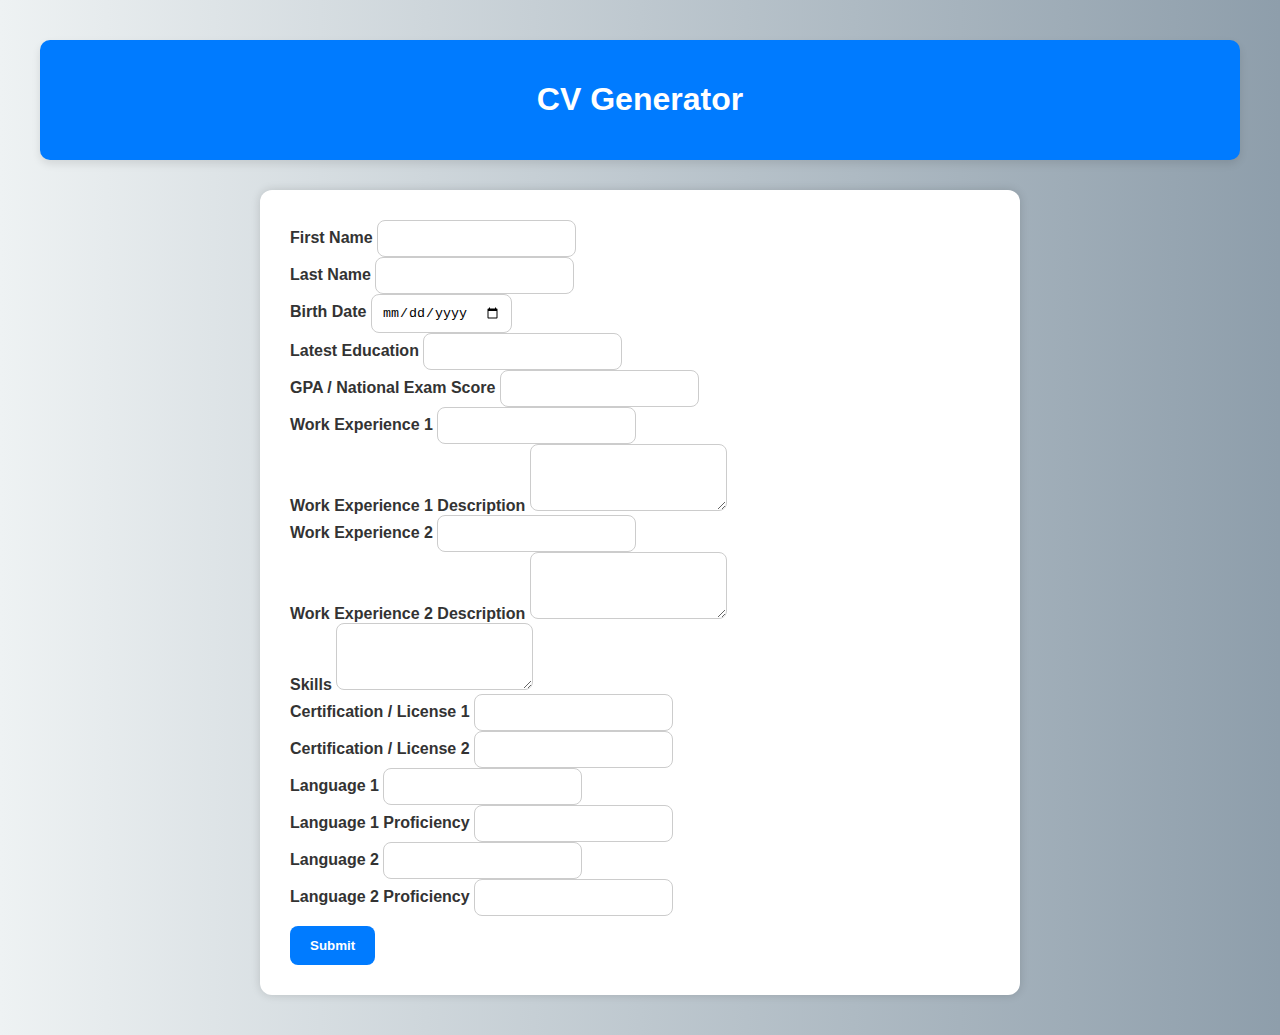
<file: index.html>
<!DOCTYPE html>
<html lang="en">
  <head>
    <link rel="stylesheet" href="stylesheet.css" />
    <meta charset="UTF-8" />
    <meta name="viewport" content="width=device-width, initial-scale=1.0" />
    <title>CV Generator</title>

    <link
      href="https://cdn.jsdelivr.net/npm/bootstrap@5.3.7/dist/css/bootstrap.min.css"
      rel="stylesheet"
      integrity="sha384-LN+7fdVzj6u52u30Kp6M/trliBMCMKTyK833zpbD+pXdCLuTusPj697FH4R/5mcr"
      crossorigin="anonymous"
    />

  </head>

  <body>
    <header>
      <h1>CV Generator</h1>
    </header>

    <form>
      <div class="mb-3">
        <label for="firstName" class="form-label">First Name</label>
        <input type="text" class="form-control" id="firstName" />
      </div>
      <div class="mb-3">
        <label for="lastName" class="form-label">Last Name</label>
        <input type="text" class="form-control" id="lastName" />
      </div>
      <div class="mb-3">
        <label for="birthDate" class="form-label">Birth Date</label>
        <input type="date" class="form-control" id="birthDate" />
      </div>
      <div class="mb-3">
        <label for="latestEducation" class="form-label">Latest Education</label>
        <input type="text" class="form-control" id="latestEducation" />
      </div>
      <div class="mb-3">
        <label for="gpa" class="form-label">GPA / National Exam Score</label>
        <input type="text" class="form-control" id="gpa" />
      </div>
      <div class="mb-3">
        <label for="workExperienceOne" class="form-label"
          >Work Experience 1</label
        >
        <input type="text" class="form-control" id="workExperienceOne" />
      </div>
      <div class="mb-3">
        <label for="workExperienceOneDesc" class="form-label"
          >Work Experience 1 Description</label
        >
        <textarea
          class="form-control"
          id="workExperienceOneDesc"
          rows="3"
        ></textarea>
      </div>
      <div class="mb-3">
        <label for="workExperienceTwo" class="form-label"
          >Work Experience 2</label
        >
        <input type="text" class="form-control" id="workExperienceTwo" />
      </div>
      <div class="mb-3">
        <label for="workExperienceTwoDesc" class="form-label"
          >Work Experience 2 Description</label
        >
        <textarea
          class="form-control"
          id="workExperienceTwoDesc"
          rows="3"
        ></textarea>
      </div>
      <div class="mb-3">
        <label for="skillList" class="form-label">Skills</label>
        <textarea class="form-control" id="skillList" rows="3"></textarea>
      </div>
      <div class="mb-3">
        <label for="certAndLicenses" class="form-label"
          >Certification / License 1</label
        >
        <input type="text" class="form-control" id="certAndLicenses" />
      </div>
      <div class="mb-3">
        <label for="certAndLicenses2" class="form-label"
          >Certification / License 2</label
        >
        <input type="text" class="form-control" id="certAndLicenses2" />
      </div>
      <div class="mb-3">
        <label for="languageOne" class="form-label">Language 1</label>
        <input type="text" class="form-control" id="languageOne" />
      </div>
      <div class="mb-3">
        <label for="languageOneProficiency" class="form-label"
          >Language 1 Proficiency</label
        >
        <input type="text" class="form-control" id="languageOneProficiency" />
      </div>
      <div class="mb-3">
        <label for="languageTwo" class="form-label">Language 2</label>
        <input type="text" class="form-control" id="languageTwo" />
      </div>
      <div class="mb-3">
        <label for="languageTwoProficiency" class="form-label"
          >Language 2 Proficiency</label
        >
        <input type="text" class="form-control" id="languageTwoProficiency" />
      </div>

      <button type="submit" class="btn btn-primary">Submit</button>
    </form>

    <script
      src="https://cdn.jsdelivr.net/npm/bootstrap@5.3.7/dist/js/bootstrap.bundle.min.js"
      integrity="sha384-ndDqU0Gzau9qJ1lfW4pNLlhNTkCfHzAVBReH9diLvGRem5+R9g2FzA8ZGN954O5Q"
      crossorigin="anonymous"
    ></script>

    <script src="./script.js"></script>
  </body>
</html>
</file>
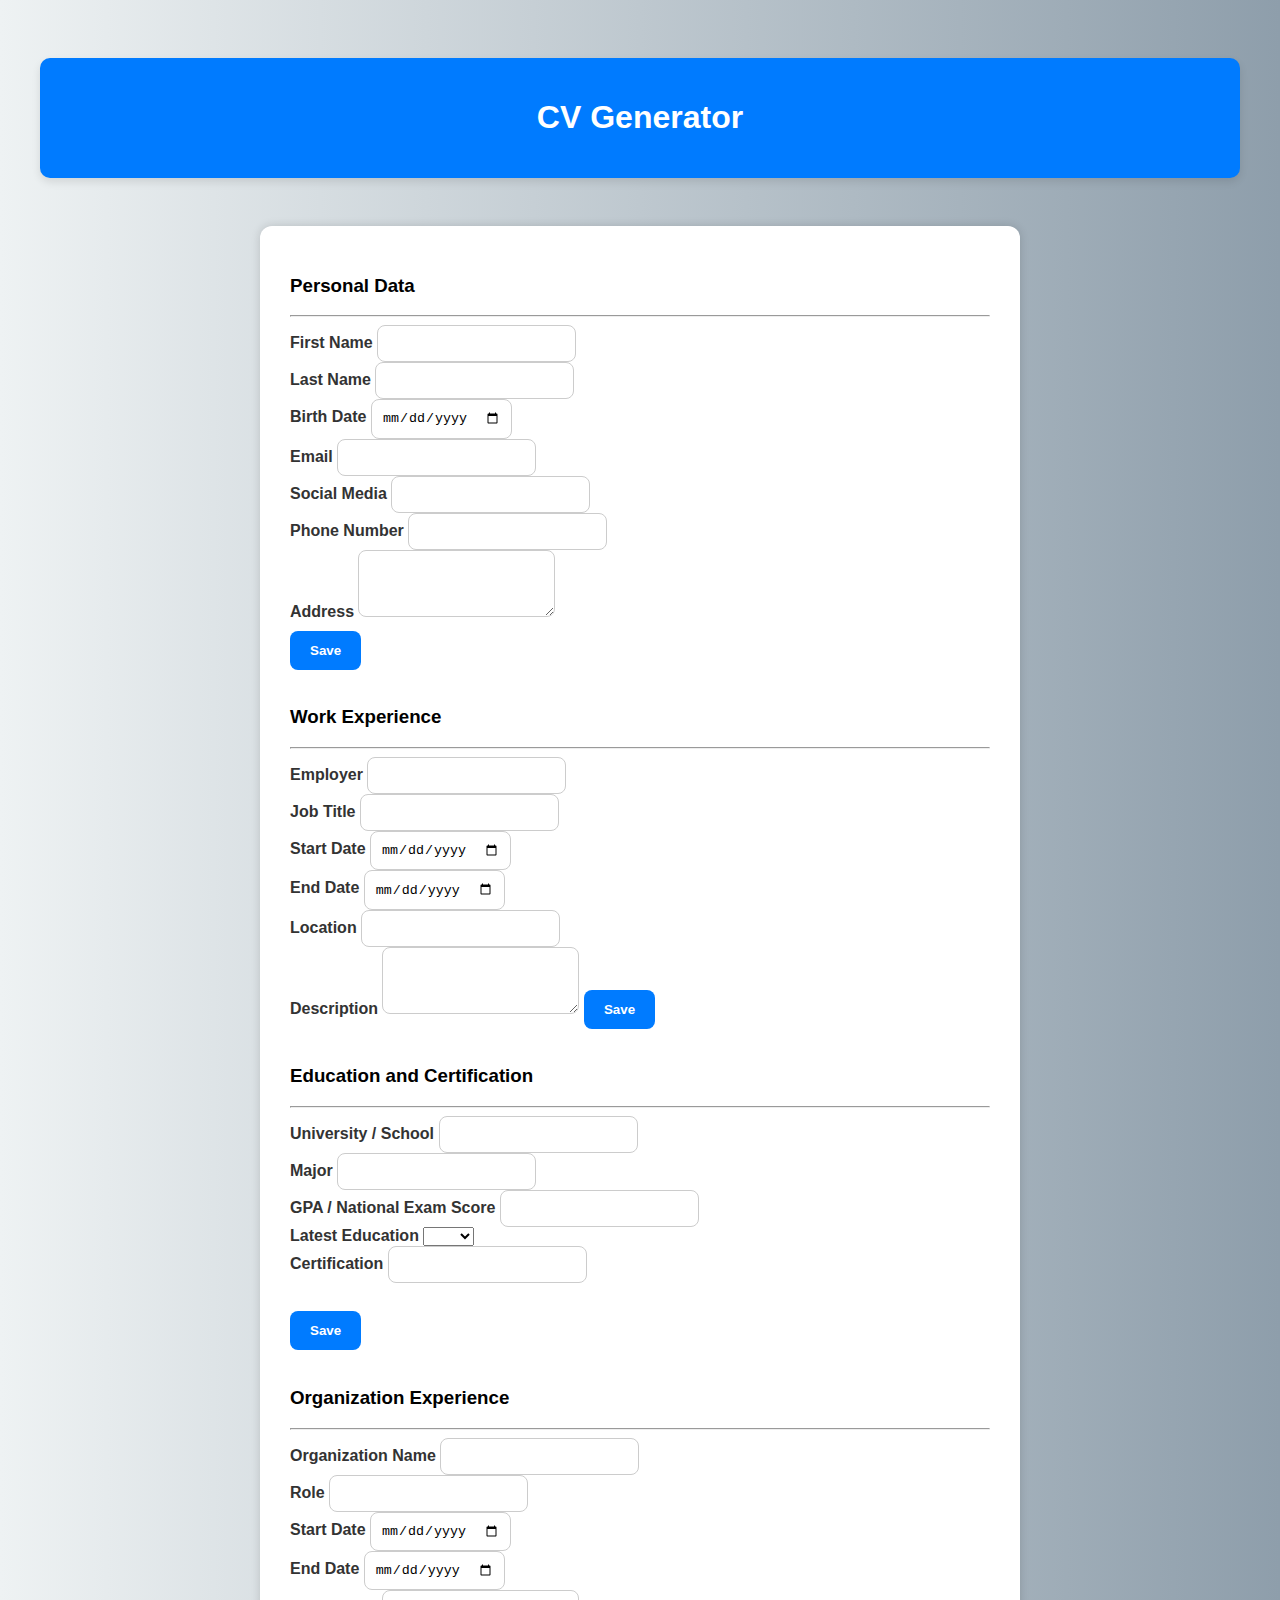
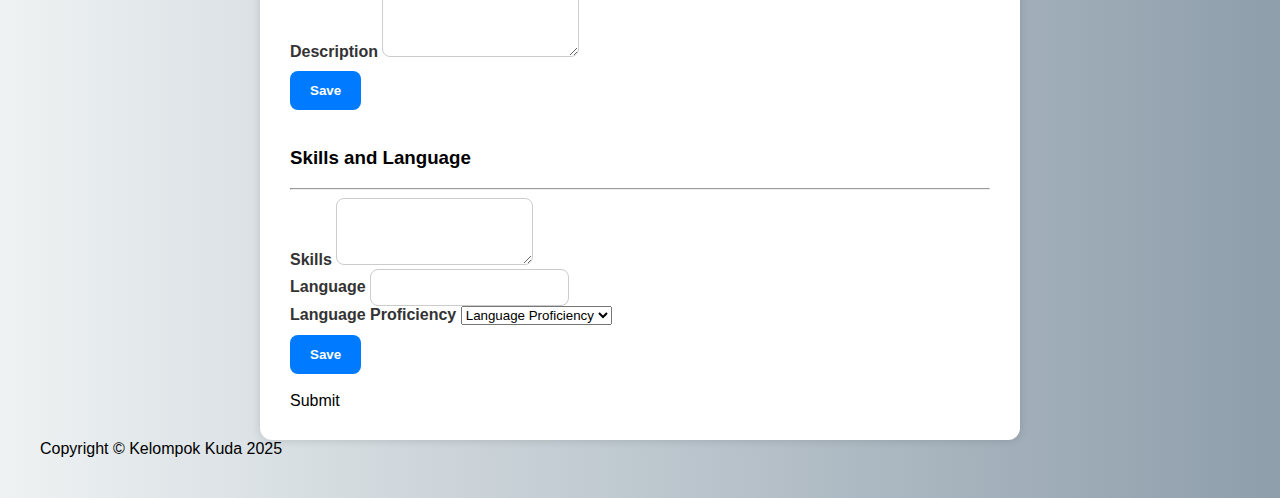
<file: cv-generator.html>
<!DOCTYPE html>
<html lang="en">
  <head>
    <link rel="stylesheet" href="stylesheet.css" />
    <meta charset="UTF-8" />
    <meta name="viewport" content="width=device-width, initial-scale=1.0" />
    <title>CV Generator</title>
    <link
      href="https://cdn.jsdelivr.net/npm/bootstrap@5.3.7/dist/css/bootstrap.min.css"
      rel="stylesheet"
      integrity="sha384-LN+7fdVzj6u52u30Kp6M/trliBMCMKTyK833zpbD+pXdCLuTusPj697FH4R/5mcr"
      crossorigin="anonymous"
    />
  </head>

  <body class="bg-info-subtle px-auto py-auto mx-auto my-auto">
    <br />
    <header class="container-md text-bg-primary p-3 rounded-3 shadow">
      <h1 class="text-center">CV Generator</h1>
    </header>
    <br />
    <form>
      <div class="container-md" id="firstRow">
        <div class="row">
          <div class="col-md-6">
            <div
              id="personalDataContainer"
              class="container-md bg-secondary-subtle p-2 rounded-3 shadow"
            >
              <h3 class="text-center">Personal Data</h3>
              <hr class="" />
              <div class="row">
                <div class="mb-3 col">
                  <label for="firstName" class="form-label">First Name</label>
                  <input type="text" class="form-control" id="firstName" />
                </div>
                <div class="mb-3 col px-auto mx-auto">
                  <label for="lastName" class="form-label">Last Name</label>
                  <input type="text" class="form-control" id="lastName" />
                </div>
              </div>
              <div class="row">
                <div class="mb-3 col">
                  <label for="birthDate" class="form-label">Birth Date</label>
                  <input type="date" class="form-control" id="birthDate" />
                </div>
                <div class="mb-3 col">
                  <label for="email" class="form-label">Email</label>
                  <input type="email" class="form-control" id="email" />
                </div>
              </div>
              <div class="row">
                <div class="mb-3 col">
                  <label for="social-media" class="form-label"
                    >Social Media</label
                  >
                  <input type="text" class="form-control" id="socialMedia" />
                </div>
                <div class="mb-3 col">
                  <label for="phone-number" class="form-label"
                    >Phone Number</label
                  >
                  <input type="text" class="form-control" id="phoneNumber" />
                </div>
              </div>
              <div class="row">
                <div class="col">
                  <label for="address" class="form-label">Address</label>
                  <textarea
                    type="text"
                    class="form-control"
                    id="address"
                    rows="3"
                  ></textarea>
                </div>
              </div>
              <button
                class="btn btn-primary mb-3 mt-3"
                id="btn-sv-pd"
                onclick="createDataPD(event)"
              >
                Save
              </button>
            </div>
            <br />
          </div>
          <div class="col md-6">
            <div
              id="workExpContainer"
              class="container-md bg-secondary-subtle p-2 rounded-3 shadow"
            >
              <h3 class="text-center">Work Experience</h3>
              <hr />
              <div class="row">
                <div class="mb-3 col">
                  <label for="workExpEmployer" class="form-label"
                    >Employer</label
                  >
                  <input
                    type="text"
                    class="form-control"
                    id="workExpEmployer"
                  />
                </div>

                <div class="col">
                  <label for="workExpTitle" class="form-label">Job Title</label>
                  <input type="text" class="form-control" id="workExpTitle" />
                </div>
              </div>

              <div class="row">
                <div class="mb-3 col">
                  <label for="workExpStart" class="form-label"
                    >Start Date</label
                  >
                  <input type="date" class="form-control" id="workExpStart" />
                </div>
                <div class="mb-3 col">
                  <label for="workExpEnd" class="form-label">End Date</label>
                  <input type="date" class="form-control" id="workExpEnd" />
                </div>
              </div>
              <div class="mb-3 col">
                <label for="workLocation" class="form-label">Location</label>
                <input type="text" class="form-control" id="workLocation" />
              </div>
              <div class="mb-3">
                <label for="workExperienceDesc" class="form-label"
                  >Description</label
                >
                <textarea
                  class="form-control"
                  id="workExperienceDesc"
                  rows="3"
                ></textarea>
                <button
                  class="btn btn-primary mb-3 mt-3"
                  onclick="createDataExp(event)"
                >
                  Save
                </button>
              </div>
            </div>
          </div>
        </div>
      </div>
      <br />

      <div class="container-md" id="secondRow">
        <div class="row g-4">
          <div class="col-md-6">
            <div
              id="educationContainer"
              class="container-md bg-secondary-subtle p-2 rounded-3 shadow"
            >
              <h3 class="text-center">Education and Certification</h3>
              <hr />
              <div class="row">
                <div class="mb-3 col">
                  <label for="schoolName" class="form-label"
                    >University / School</label
                  >
                  <input type="text" class="form-control" id="schoolName" />
                </div>
                <div class="col">
                  <label for="major" class="form-label">Major</label>
                  <input type="text" class="form-control" id="major" />
                </div>
              </div>
              <div class="row">
                <div class="mb-3 col">
                  <label for="gpa" class="form-label"
                    >GPA / National Exam Score</label
                  >
                  <input type="number" class="form-control" id="gpa" />
                </div>
                <div class="mb-3 col">
                  <label for="latestEducation" class="form-label"
                    >Latest Education</label
                  >
                  <select
                    class="form-select"
                    aria-label=".form-select-sm latestEducation"
                    id="selectEducation"
                  >
                    <option selected></option>
                    <option value="S3">S3</option>
                    <option value="S2">S2</option>
                    <option value="S1">S1</option>
                    <option value="SMA">SMA</option>
                  </select>
                </div>
              </div>

              <div class="mb-3">
                <label for="certAndLicenses" class="form-label"
                  >Certification</label
                >
                <input type="text" class="form-control" id="certAndLicenses" />
              </div>
              <br />
              <button
                class="btn btn-primary mb-3 mt-3"
                onclick="createDataEducation(event)"
              >
                Save
              </button>
            </div>
          </div>
          <br />
          <div class="col md-6">
            <div
              id="orgExpContainer"
              class="container-md bg-secondary-subtle p-2 rounded-3 shadow"
            >
              <h3 class="text-center">Organization Experience</h3>
              <hr />
              <div class="row">
                <div class="col">
                  <label for="orgName" class="form-label"
                    >Organization Name</label
                  >
                  <input type="text" class="form-control" id="orgName" />
                </div>
                <div class="mb-3 col">
                  <label for="orgRole" class="form-label">Role</label>
                  <input type="text" class="form-control" id="orgRole" />
                </div>
              </div>

              <div class="row">
                <div class="mb-3 col">
                  <label for="orgStart" class="form-label">Start Date</label>
                  <input type="date" class="form-control" id="orgStart" />
                </div>
                <div class="mb-3 col">
                  <label for="orgEnd" class="form-label">End Date</label>
                  <input type="date" class="form-control" id="orgEnd" />
                </div>
              </div>

              <div class="mb-3">
                <label for="orgExpDesc" class="form-label">Description</label>
                <textarea
                  class="form-control"
                  id="orgExpDesc"
                  rows="3"
                ></textarea>
              </div>
              <button
                class="btn btn-primary mb-3 mt-3"
                onclick="createDataOrg(event)"
              >
                Save
              </button>
            </div>
          </div>
        </div>
      </div>
      <br />
      <div class="container-md" id="thirdRow">
        <div class="row g-4">
          <div class="col md-6">
            <div
              class="container-md bg-secondary-subtle p-2 rounded-3 shadow"
              id="skillsandLanguageContainer"
            >
              <h3 class="text-center">Skills and Language</h3>
              <hr />
              <div class="mb-3">
                <label for="skillList" class="form-label">Skills</label>
                <textarea
                  class="form-control"
                  id="skillList"
                  rows="3"
                ></textarea>
              </div>

              <div class="mb-3">
                <label for="language" class="form-label">Language</label>
                <input type="text" class="form-control" id="language" />
              </div>
              <div class="mb-3">
                <label for="languageProficiency" class="form-label"
                  >Language Proficiency</label
                >
                <select
                  class="form-select"
                  aria-label=".form-select-sm languageProficiency"
                  id="languageProficiency"
                >
                  <option selected>Language Proficiency</option>
                  <option value="Native">Native</option>
                  <option value="Fluent">Fluent</option>
                  <option value="Advanced">Advanced</option>
                  <option value="Intermediate">Intermediate</option>
                  <option value="Beginner">Beginner</option>
                </select>
              </div>
              <button
                class="btn btn-primary mb-3 mt-3"
                onclick="createDataSL(event)"
              >
                Save
              </button>
            </div>
          </div>
        </div>
      </div>
      <br />
      <div id="submitButton" class="container-md d-flex justify-content-end">
        <a onclick="AllData(event)" type="submit" class="btn btn-primary"
          >Submit</a
        >
      </div>
    </form>
    <footer class="text-center">Copyright &copy; Kelompok Kuda 2025</footer>
    <script
      src="https://cdn.jsdelivr.net/npm/bootstrap@5.3.7/dist/js/bootstrap.bundle.min.js"
      integrity="sha384-ndDqU0Gzau9qJ1lfW4pNLlhNTkCfHzAVBReH9diLvGRem5+R9g2FzA8ZGN954O5Q"
      crossorigin="anonymous"
    ></script>
    <script src="./script.js"></script>
  </body>
</html>
</file>
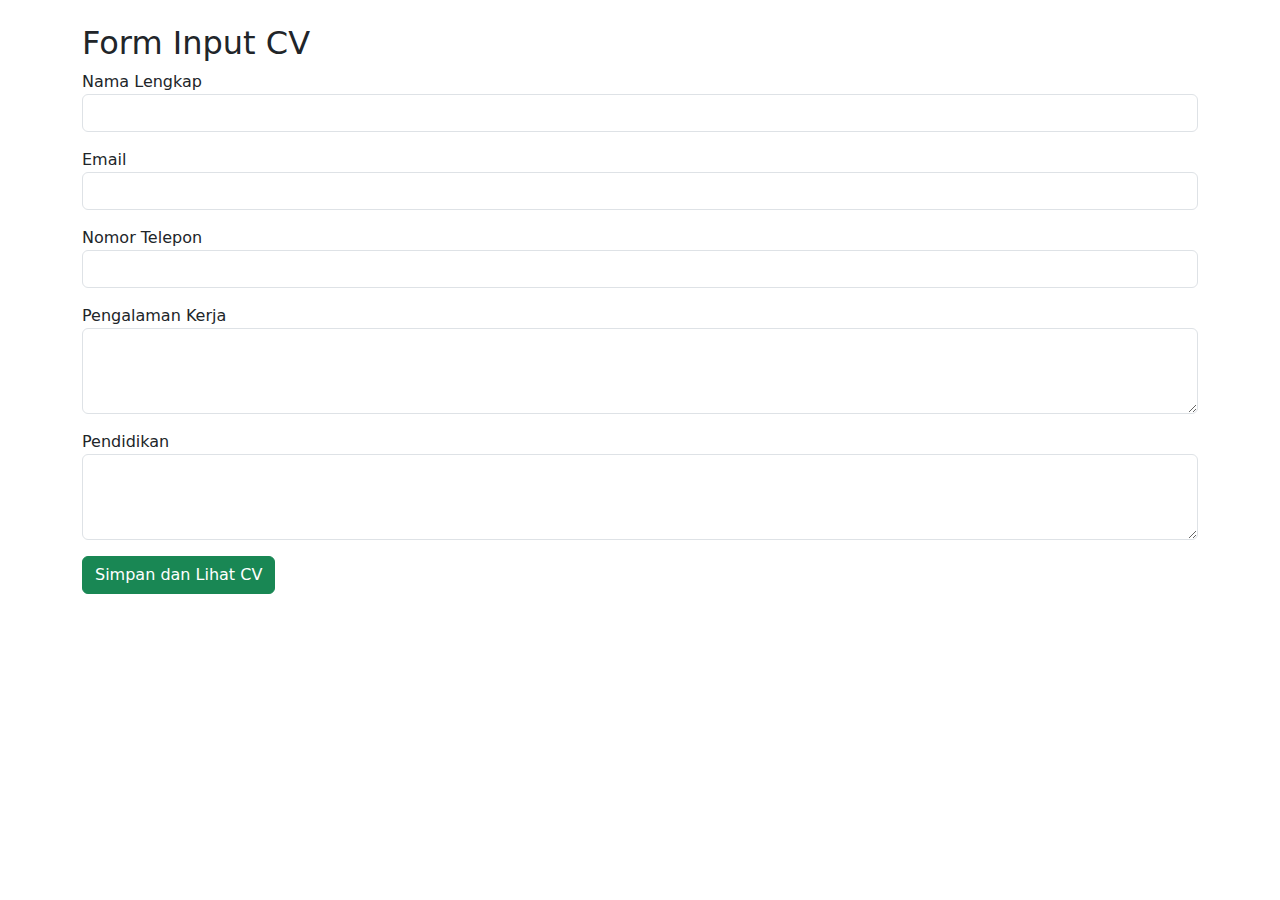
<file: form_html.html>
<!DOCTYPE html>
<html lang="id">
<head>
  <meta charset="UTF-8">
  <title>Form Input CV</title>
  <link href="https://cdn.jsdelivr.net/npm/bootstrap@5.3.0/dist/css/bootstrap.min.css" rel="stylesheet">
</head>
<body class="container mt-4">

  <h2>Form Input CV</h2>
  <form id="cvForm">
    <div class="mb-3">
      <label>Nama Lengkap</label>
      <input type="text" id="nama" class="form-control" required>
    </div>
    <div class="mb-3">
      <label>Email</label>
      <input type="email" id="email" class="form-control" required>
    </div>
    <div class="mb-3">
      <label>Nomor Telepon</label>
      <input type="text" id="telepon" class="form-control">
    </div>
    <div class="mb-3">
      <label>Pengalaman Kerja</label>
      <textarea id="pengalaman" class="form-control" rows="3"></textarea>
    </div>
    <div class="mb-3">
      <label>Pendidikan</label>
      <textarea id="pendidikan" class="form-control" rows="3"></textarea>
    </div>
    <button type="submit" class="btn btn-success">Simpan dan Lihat CV</button>
  </form>

  <script src="script.js"></script>
</body>
</html>
</file>
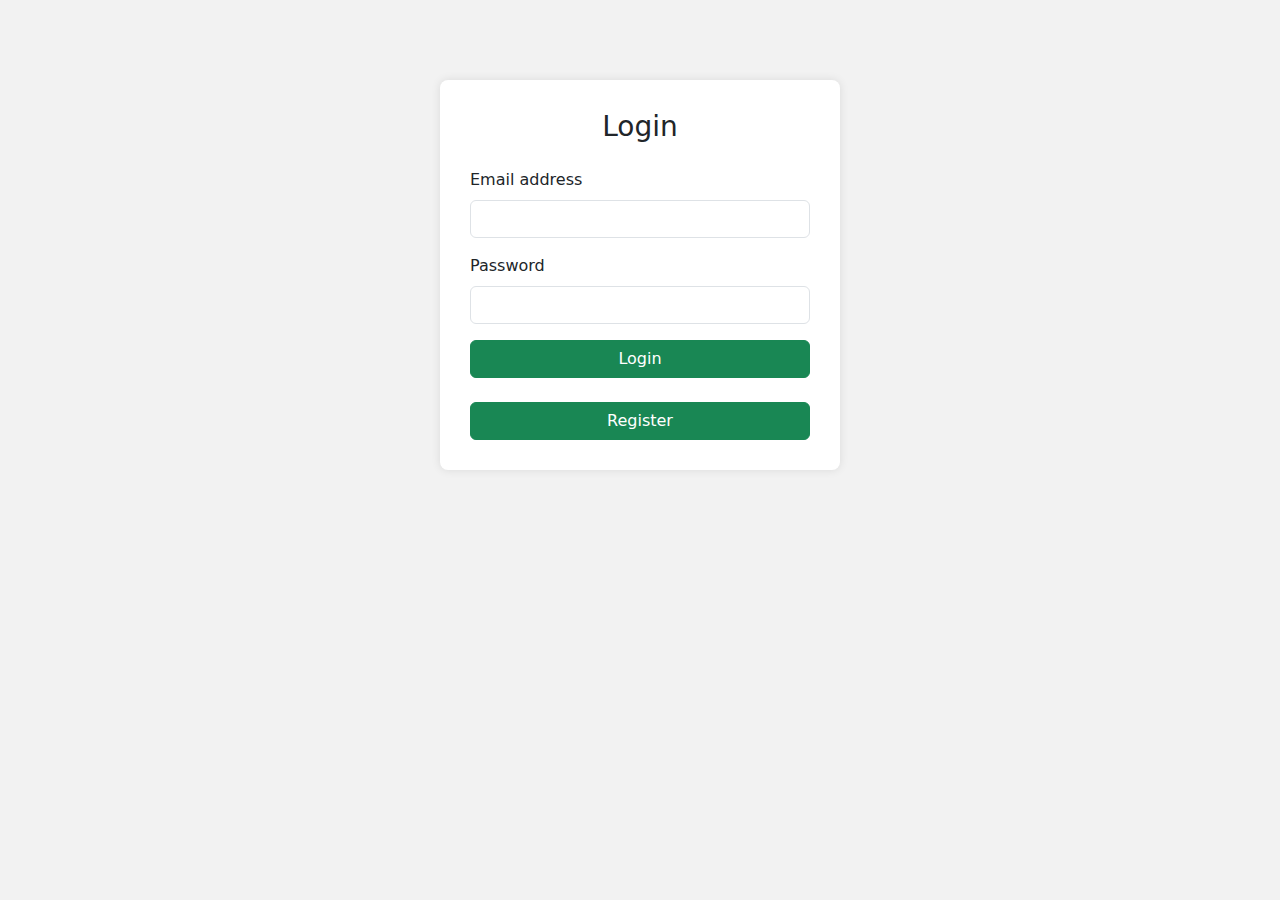
<file: login.html>
<!DOCTYPE html>
<html lang="id">
  <head>
    <meta charset="UTF-8" />
    <title>Login Page</title>
    <link
      href="https://cdn.jsdelivr.net/npm/bootstrap@5.3.0/dist/css/bootstrap.min.css"
      rel="stylesheet"
    />
    <style>
      body {
        background-color: #f2f2f2;
      }
      .register-container {
        max-width: 400px;
        margin: 80px auto;
        background: #fff;
        padding: 30px;
        border-radius: 8px;
        box-shadow: 0 0 10px rgba(0, 0, 0, 0.1);
      }
    </style>
  </head>
  <body>
    <div class="register-container">
      <h3 class="text-center mb-4">Login</h3>
      <form id="loginForm">
        <div class="mb-3">
          <label for="regEmail" class="form-label">Email address</label>
          <input type="email" class="form-control" id="regEmail" required />
        </div>
        <div class="mb-3">
          <label for="regPassword" class="form-label">Password</label>
          <input
            type="password"
            class="form-control"
            id="regPassword"
            required
          />
        </div>

        <div id="regMessage" class="mb-3 text-danger"></div>
        <div><button type="submit" class="btn btn-success w-100">Login</button></div>
        <br>
        <div>
          <a href="./register.html" type="submit" class="btn btn-success w-100"
            >Register</a
          >
        </div>
      </form>
    </div>

    <script src="login.js"></script>
  </body>
</html>
</file>
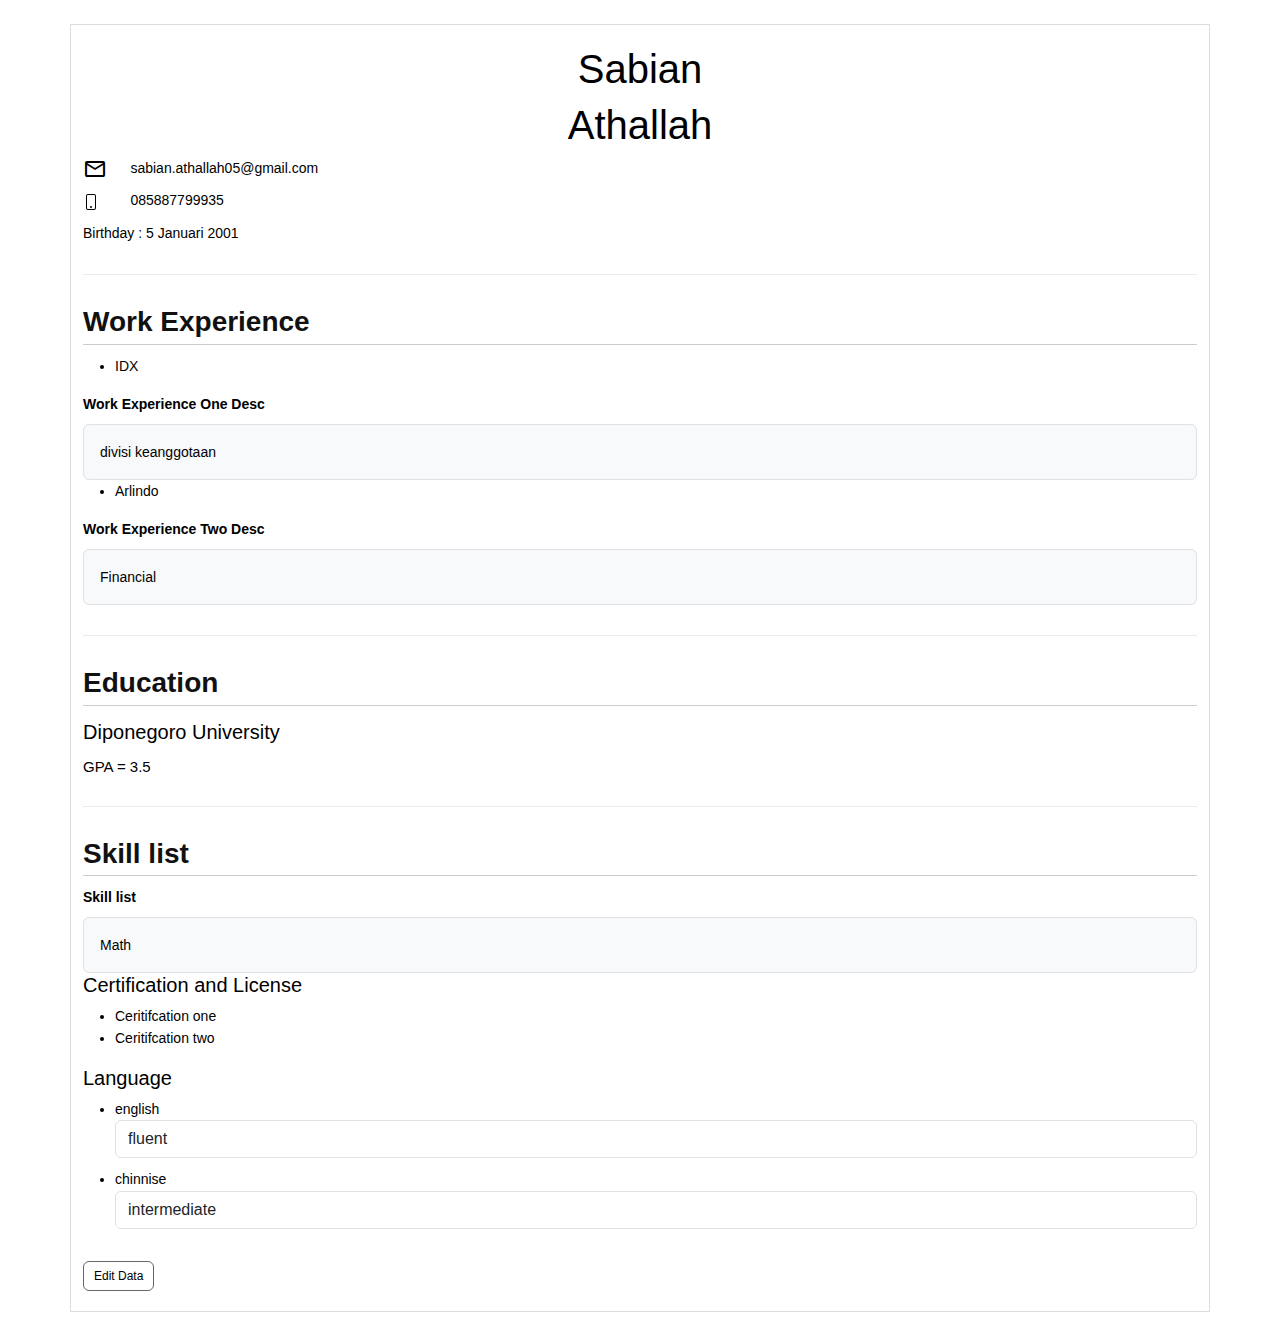
<file: Output.html>
<!-- <!DOCTYPE html>
<html lang="en">

<head>

    <link rel="script" href="script.js" />
    <meta charset="UTF-8" />
    <meta name="viewport" content="width=device-width, initial-scale=1.0" />
    <title>CV Generator</title>

</head> -->


<!DOCTYPE html>
<html lang="id">

<head>
  <meta charset="UTF-8">
  <title>Output CV</title>
  <link href="https://cdn.jsdelivr.net/npm/bootstrap@5.3.0/dist/css/bootstrap.min.css" rel="stylesheet">
  <link rel="stylesheet" href="Output_styling.css">
  
<link rel="stylesheet" href="https://fonts.googleapis.com/css2?family=Material+Symbols+Outlined:opsz,wght,FILL,GRAD@24,400,0,0&icon_names=mail" />



</head>

<body class="container my-4">

  <div class="container text-center " >
    <div class="row">
      <div class="col">

      </div>
      <div class="col">
        <h1 class="inputData" id="firstName">FirstName</h1>
        <h1 class="inputData" id="lastName">Lastname</h1>

      </div>
      <div class="col">

      </div>
    </div>
  </div>

  <!-- <div class="float-start">Float start on all viewport sizes</div><br>
<div class="float-end">Float end on all viewport sizes</div><br>
<div class="float-none">Don’t float on all viewport sizes</div> -->

  <div class="row">
    <div class="col">
     <div class="row">
      <div class="col-md-1">
        <span class="material-symbols-outlined">mail</span>
      </div>
      <div class="col-md-4">
        <p  class="inputData" id="email"> </p>
      </div>
      <div class="col-md-7"></div>
     </div>
    </div>
    <div class="col">

    </div>
  </div>
 <div>
      </div>
      <div class="row">
    <div class="col">
     <div class="row">
      <div class="col-md-1">
        <svg xmlns="http://www.w3.org/2000/svg" width="16" height="16" fill="currentColor" class="bi bi-phone" viewBox="0 0 16 16">
  <path d="M11 1a1 1 0 0 1 1 1v12a1 1 0 0 1-1 1H5a1 1 0 0 1-1-1V2a1 1 0 0 1 1-1zM5 0a2 2 0 0 0-2 2v12a2 2 0 0 0 2 2h6a2 2 0 0 0 2-2V2a2 2 0 0 0-2-2z"/>
  <path d="M8 14a1 1 0 1 0 0-2 1 1 0 0 0 0 2"/>
</svg>
      </div>
      <div class="col-md-4">
        <p  class="inputData" id="telepon"> </p>
      </div>
      <div class="col-md-7"></div>
     </div>
    </div>
    <div class="col">

    </div>
  </div>
 <div>
      </div>

  <!-- <p class="inputData">Phone: <span id="telepon"></span></p> -->
  <p class="inputData">Birthday : <span id="birthDate"></span></p>
  <hr>

  <h3>Work Experience</h3>
  <ul>
    <li class="inputData" id="workExperienceOne">workExperienceOne</li>
  </ul>
  <div class="mb-2 fw-bold">Work Experience One Desc</div>
  <div class="border p-3 rounded bg-light" class="inputData" id="workExperienceOneDesc">

  </div>
  <!-- <h3>Work Experience</h3> -->
  <ul>
    <li class="inputData" id="workExperienceTwo">workExperienceTwo</li>
  </ul>
  <div class="mb-2 fw-bold">Work Experience Two Desc</div>
  <div class="border p-3 rounded bg-light" class="inputData" id="workExperienceTwoDesc">

  </div>
  <hr>

  <h3>Education</h3>
  <p style="font-size: 20px;"class="inputData" id="latestEducation">latestEducation</p>
  <p>
  <h5 style="font-size: 15px;">GPA = <span id="gpa"></span></h5>
  </p>
  <hr>

  <h3>Skill list</h3>
  <div class="mb-2 fw-bold">Skill list</div>
  <div class="border p-3 rounded bg-light" class="inputData" id="skillList">

  </div>
  <h5>Certification and License</h5>
  <ul>
    <li class="inputData" id="certAndLicenses">certAndLicenses</li>
    <li class="inputData" id="certAndLicenses2">certAndLicenses2</li>
  </ul>
  <h5>Language</h5>
  <ul>
    <li class="inputData" id="languageOne">languageOne</li>
    <p type="text" class="form-control" class="inputData" id="languageOneProficiency">languageOneProficiency</p>
    <li class="inputData" id="languageTwo">languageTwo</li>
    <p type="text" class="form-control" class="inputData" id="languageTwoProficiency">languageTwoProficiency</p>
  </ul>

  <a href="form.html" class="btn btn-secondary mt-3">Edit Data</a>

  <script src="script.js"></script>
  <script src="Output_script.js"></script>
</body>

</html>
</file>
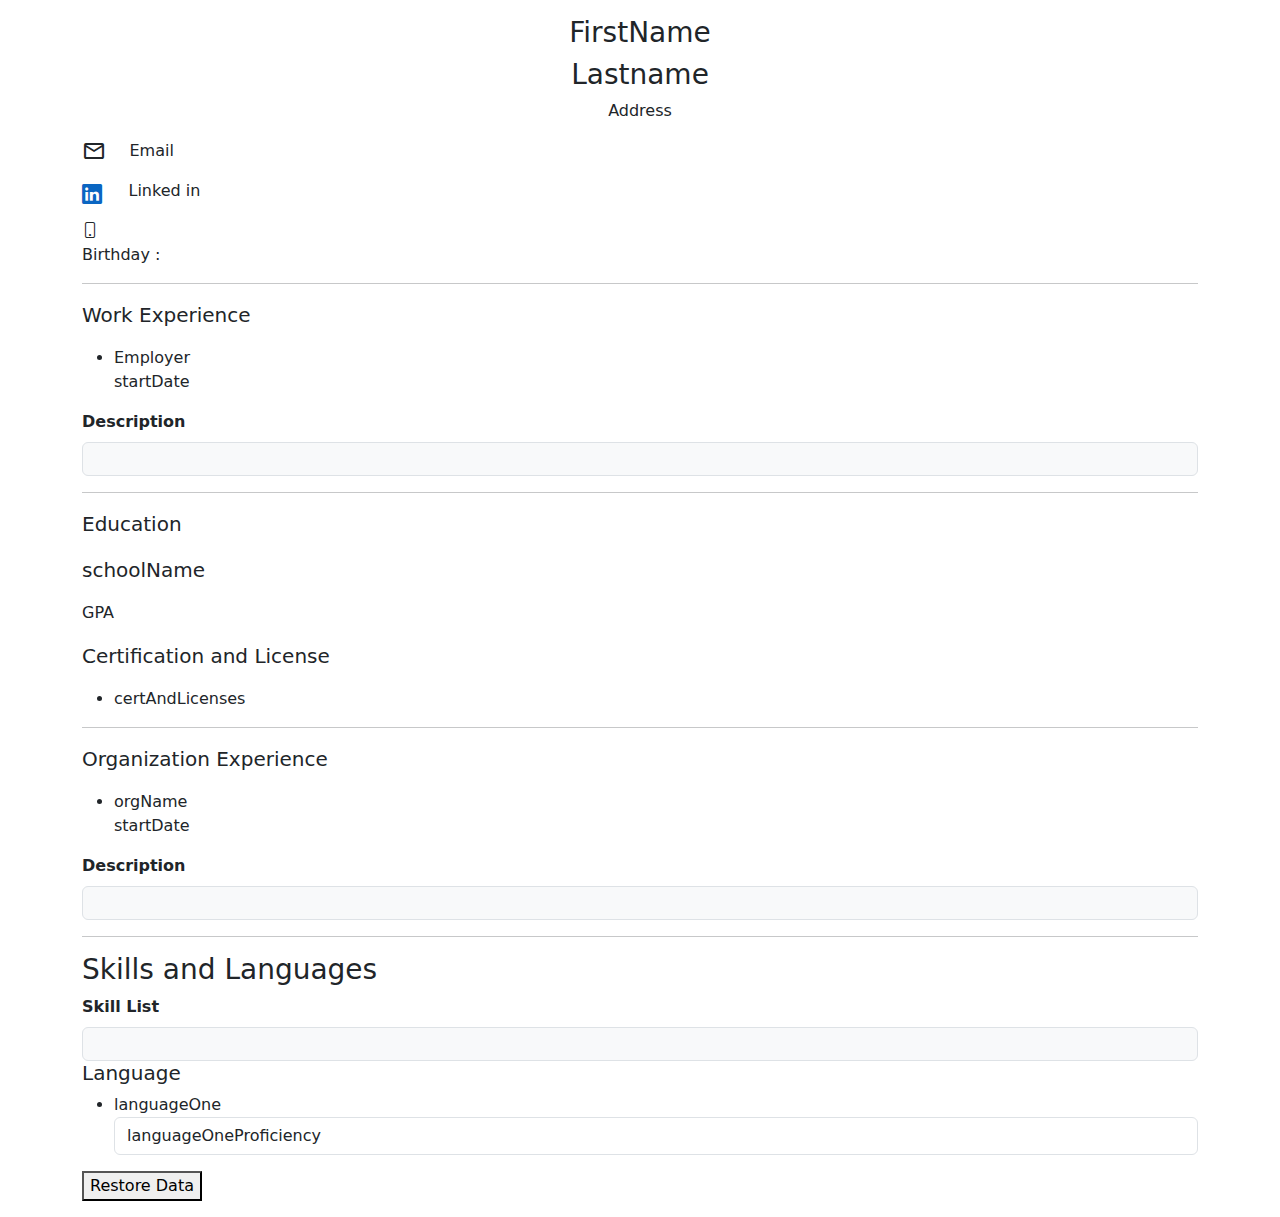
<file: output.html>
<!DOCTYPE html>
<html lang="id">
  <head>
    <meta charset="UTF-8" />
    <title>Output CV</title>
    <link
      href="https://cdn.jsdelivr.net/npm/bootstrap@5.3.0/dist/css/bootstrap.min.css"
      rel="stylesheet"
    />
    <!-- <link rel="stylesheet" href="Output_styling.css"> -->

    <link
      rel="stylesheet"
      href="https://fonts.googleapis.com/css2?family=Material+Symbols+Outlined:opsz,wght,FILL,GRAD@24,400,0,0&icon_names=mail"
    />
    <link
      rel="stylesheet"
      href="https://cdn.jsdelivr.net/npm/bootstrap-icons@1.10.5/font/bootstrap-icons.css"
    />
  </head>

  <body class="container-lg my-3" id="edit-data">
    <div class="container text-center">
      <div class="row">
        <div class="col">
          <h3 class="mx-auto" id="firstName">FirstName</h3>
          <h3 class="inputData" id="lastName">Lastname</h3>
        </div>
        <div class="" id="address"><p>Address</p></div>
      </div>
    </div>

    <div class="row">
      <div class="col">
        <div class="row">
          <div class="col-sm-1">
            <span class="material-symbols-outlined">mail</span>
          </div>
          <div class="col-sm-4">
            <p class="inputData" id="email">Email</p>
          </div>
          <div class="col-md-7"></div>
        </div>
      </div>
      <div class="col"></div>
      <div class="row">
        <div class="col">
          <div class="row">
            <div class="col-sm-1">
              <i
                class="bi bi-linkedin"
                style="font-size: 20px; color: #0a66c2"
              ></i>
            </div>
            <div class="col-sm-4">
              <p class="inputData" id="socialMedia">Linked in</p>
            </div>
            <div class="col-md-7"></div>
          </div>
        </div>
        <div class="col"></div>
      </div>
    </div>

    <div class="row">
      <div class="col">
        <div class="row">
          <div class="col-sm-1">
            <span
              xmlns="http://www.w3.org/2000/svg"
              width="16"
              height="16"
              fill="currentColor"
              class="bi bi-phone"
              viewBox="0 0 16 16"
            >
              <path
                d="M11 1a1 1 0 0 1 1 1v12a1 1 0 0 1-1 1H5a1 1 0 0 1-1-1V2a1 1 0 0 1 1-1zM5 0a2 2 0 0 0-2 2v12a2 2 0 0 0 2 2h6a2 2 0 0 0 2-2V2a2 2 0 0 0-2-2z"
              />
              <path d="M8 14a1 1 0 1 0 0-2 1 1 0 0 0 0 2" />
            </span>
          </div>
          <div class="col-sm-4">
            <p class="inputData" id="telepon"></p>
          </div>
          <div class="col-md-7 px-0"></div>
        </div>
      </div>
      <div class="col"></div>
    </div>

    <!-- <p class="inputData">Phone: <span id="telepon"></span></p> -->
    <p class="inputData">Birthday : <span id="birthDate"></span></p>
    <hr />

    <p class="lead"><strong> Work Experience</strong></p>
    <ul>
      <li class="inputData" id="workExperienceOne">Employer</li>
      <p id="workStartDate">startDate</p>
    </ul>
    <div class="mb-2 fw-bold">Description</div>
    <div
      class="border p-3 rounded bg-light"
      class="inputData"
      id="workExperienceOneDesc"
    ></div>
    <!-- <h3>Work Experience</h3> -->

    <hr />

    <p class="lead font-size"><strong>Education</strong></p>
    <p class="lead" id="schoolName">schoolName</p>

    <p id="gpa">GPA</p>
    <p class="lead">Certification and License</p>
    <ul>
      <li class="inputData" id="certAndLicenses">certAndLicenses</li>
    </ul>

    <hr />

    <p class="lead"><strong>Organization Experience</strong></p>
    <ul>
      <li class="inputData" id="orgName">orgName</li>
      <p id="orgStart">startDate</p>
    </ul>
    <div class="mb-2 fw-bold">Description</div>
    <div
      class="border p-3 rounded bg-light"
      class="inputData"
      id="orgExpDesc"
    ></div>
    <hr />

    <h3>Skills and Languages</h3>
    <div class="mb-2 fw-bold">Skill List</div>
    <div
      class="border p-3 rounded bg-light"
      class="inputData"
      id="skillList"
    ></div>

    <h5>Language</h5>
    <ul>
      <li class="inputData" id="languageOne">languageOne</li>
      <p
        type="text"
        class="form-control"
        class="inputData"
        id="languageOneProficiency"
      >
        languageOneProficiency
      </p>
    </ul>
    <div id="kumpulanBtn">
      <button
        onclick="downloadData()"
        id="btn-download"
        class="btn btn-primary mt-3"
      >
        Download CV
      </button>
      <button
        onclick="editData(event)"
        id="btn-edit"
        class="btn btn-secondary mt-3"
      >
        Edit Data
      </button>
      <button
        onclick="deleteData(event)"
        id="btn-delete"
        class="btn btn-danger mt-3"
      >
        Delete Data
      </button>
    </div>
    <!-- <script src="script.js"></script> -->
    <script src="output_script.js"></script>
  </body>
</html>
</file>
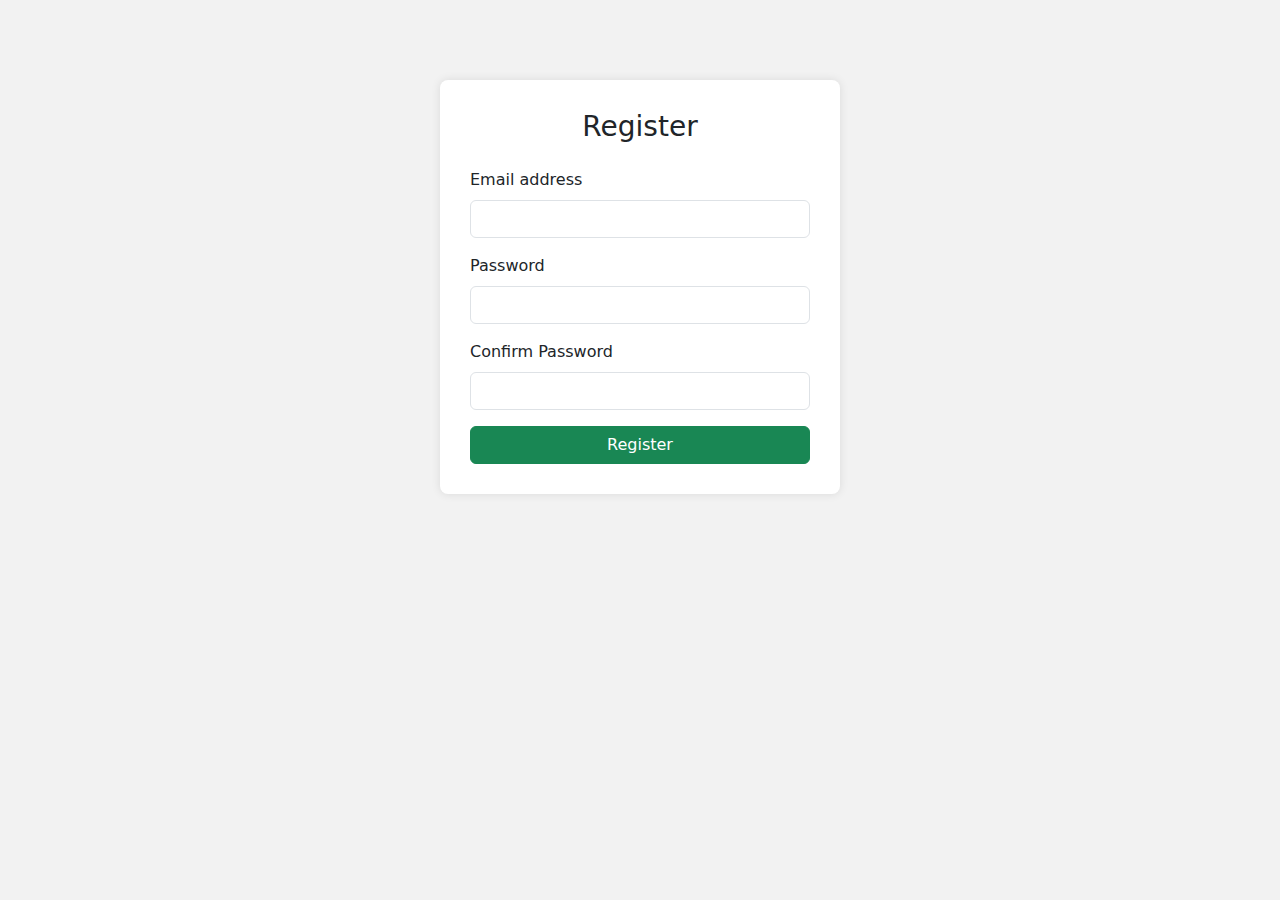
<file: register.html>
<!DOCTYPE html>
<html lang="id">
<head>
  <meta charset="UTF-8">
  <title>Register Page</title>
  <link href="https://cdn.jsdelivr.net/npm/bootstrap@5.3.0/dist/css/bootstrap.min.css" rel="stylesheet">
  <style>
    body {
      background-color: #f2f2f2;
    }
    .register-container {
      max-width: 400px;
      margin: 80px auto;
      background: #fff;
      padding: 30px;
      border-radius: 8px;
      box-shadow: 0 0 10px rgba(0,0,0,0.1);
    }
  </style>
</head>
<body>

<div class="register-container">
  <h3 class="text-center mb-4">Register</h3>
  <form id="registerForm">
    <div class="mb-3">
      <label for="regEmail" class="form-label">Email address</label>
      <input type="email" class="form-control" id="regEmail" required>
    </div>
    <div class="mb-3">
      <label for="regPassword" class="form-label">Password</label>
      <input type="password" class="form-control" id="regPassword" required>
    </div>
    <div class="mb-3">
      <label for="regConfirmPassword" class="form-label">Confirm Password</label>
      <input type="password" class="form-control" id="regConfirmPassword" required>
    </div>
    <div id="regMessage" class="mb-3 text-danger"></div>
    <button type="submit" class="btn btn-success w-100">Register</button>
  </form>
</div>

<script src="register.js"></script>
</body>
</html>
</file>
<file: stylesheet.css>
#card  {
  background-color: aliceblue;
  padding: 10px;
  margin: auto;
  border: 3px;
  width: 25%;
}
body {
  font-family: 'Segoe UI', Tahoma, Geneva, Verdana, sans-serif;
  background: linear-gradient(to right, #eef2f3, #8e9eab);
  margin: 0;
  padding: 40px;
}

header {
  text-align: center;
  margin-bottom: 30px;
  padding: 20px;
  background-color: #007bff;
  color: white;
  border-radius: 10px;
  box-shadow: 0 4px 8px rgba(0,0,0,0.1);
}

form {
  background: white;
  padding: 30px;
  border-radius: 12px;
  max-width: 700px;
  margin: auto;
  box-shadow: 0 0 10px rgba(0,0,0,0.15);
  transition: transform 0.2s ease;
}

form:hover {
  transform: scale(1.01);
}

label {
  font-weight: 600;
  color: #333;
}

input, textarea {
  border: 1px solid #ccc;
  border-radius: 8px;
  padding: 10px;
  transition: border 0.3s ease;
}

input:focus, textarea:focus {
  border-color: #007bff;
  outline: none;
}

button {
  padding: 12px 20px;
  margin-top: 10px;
  background-color: #007bff;
  border: none;
  color: white;
  font-weight: bold;
  border-radius: 8px;
  cursor: pointer;
  transition: background-color 0.3s ease;
}

button:hover {
  background-color: #0056b3;
}

#deleteBtn {
  padding: 12px 20px;
  margin-top: 10px;
  background-color: #007bff;
  border: none;
  color: white;
  font-weight: bold;
  border-radius: 8px;
  cursor: pointer;
  transition: background-color 0.3s ease;
  
}

#deleteBtn:hover {
  background-color: #c82333; 
}


.cv-box {
  background-color: #f8f9fa;
  padding: 20px;
  border-radius: 10px;
  margin-top: 40px;
  box-shadow: 0 2px 6px rgba(0,0,0,0.1);
}
</file>
<file: Output_styling.css>
/* === CV Styling for ATS-Friendly Layout === */

body {
  font-family: Arial, sans-serif;
  font-size: 14px;
  line-height: 1.6;
  color: #000;
  background-color: #fff;
  margin: 2rem auto;
  max-width: 800px;
  padding: 20px;
  border: 1px solid #ddd;
}

h2, h3, h4 {
  color: #111;
  margin-top: 20px;
  margin-bottom: 10px;
  font-weight: bold;
  border-bottom: 1px solid #ccc;
  padding-bottom: 5px;
}

p {
  margin-bottom: 10px;
}

hr {
  margin: 30px 0;
  border: none;
  border-top: 1px solid #aaa;
}

section {
  margin-bottom: 25px;
}

#cv-nama {
  font-size: 24px;
  text-transform: uppercase;
  letter-spacing: 1px;
}

a.btn {
  font-size: 12px;
  padding: 5px 10px;
}

/* Hilangkan efek hover/warna dari tombol edit */
a.btn-secondary {
  background: none;
  border: 1px solid #666;
  color: #000;
}

a.btn-secondary:hover {
  background-color: #f0f0f0;
  border-color: #444;
}

/* Responsive tweak */
@media print {
  a.btn {
    display: none;
  }
  body {
    border: none;
    margin: 0;
    padding: 0;
  }
}


/* MY CUSTOM */
</file>
